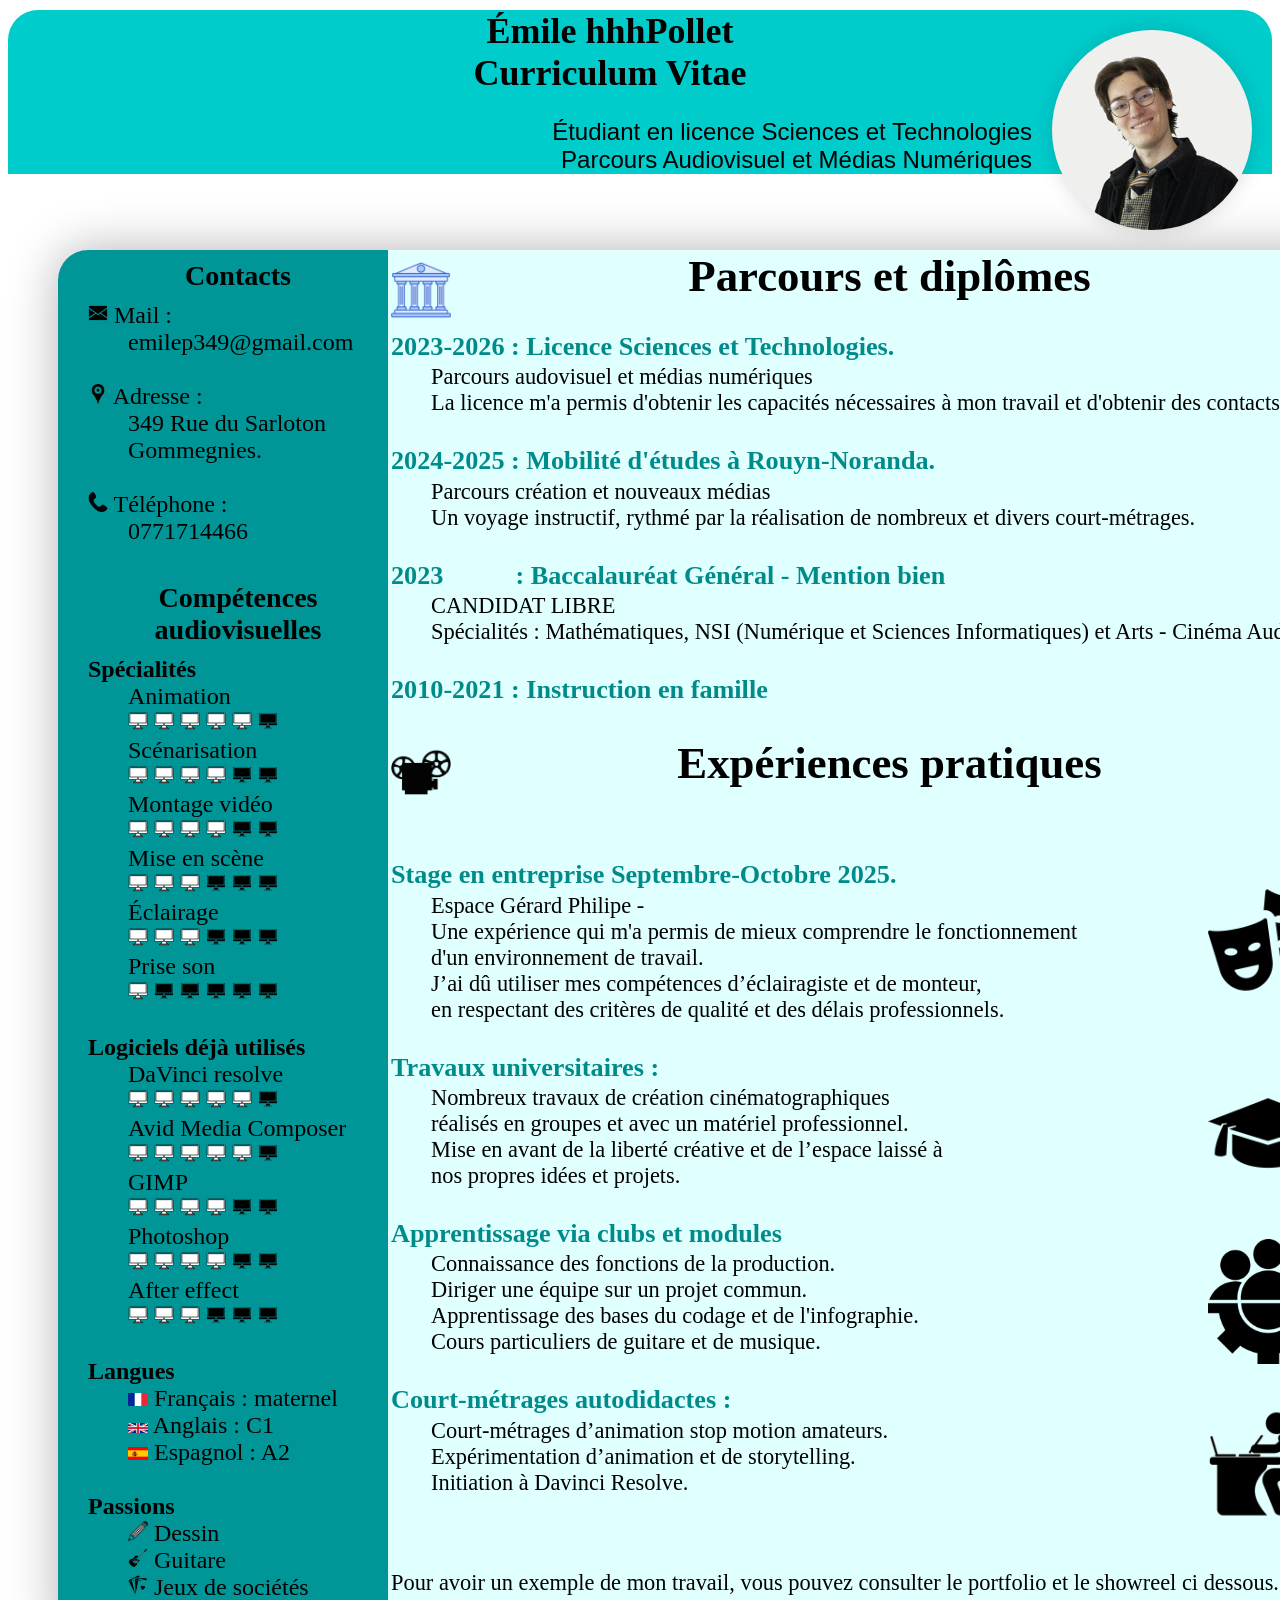
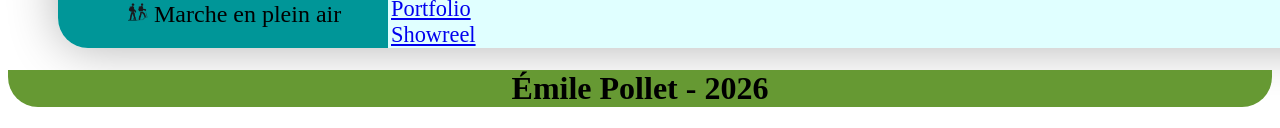
<file: index.html>
<!doctype html>
<html lang="fr">
<head>
  <meta charset="utf-8"/>
  <title>cv_emile_pollet</title>
  <link rel="stylesheet" href="./css/mode_pour_les_cadres.css">
<div class="entete">
<img
    class="photo_visage"
    src="./images/photo_principale.png"
    alt="Photo pour CV">
 <img class="image_logo_gauche" src="./images/image_invisible.png" alt="rien du tout"/> 
 <img class="image_logo_gauche" src="./images/image_invisible.png" alt="rien du tout"/> 
 <img class="image_logo_gauche" src="./images/image_invisible.png" alt="rien du tout"/> 
 <h2>Émile hhhPollet<br/> Curriculum Vitae</h2>
 <p>Étudiant en licence Sciences et Technologies<br/>
 Parcours Audiovisuel et Médias Numériques<br/></p>
</div>
<div class="main">
 <div class="menu">
  <h3>Contacts</h3>
  <img class="image_logo_niveau" src="./images/logo_envleoppe.png" alt="Logo envelope">
  Mail :<br/><ul><a href="mailto:emilep349@gmail.com">emilep349@gmail.com</a></ul><br/>
  <img class="image_logo_niveau" src="./images/logo_emplacement.png" alt="Logo google map">
  Adresse :<br/><ul><a href ="https://www.google.fr/maps/place/349+Rue+du+Sarloton,
  +59144+Gommegnies/@50.2600031,3.7169413,17z/data=!3m1!4b1!4m6!3m5!1s0x47c28a907ba16a27:
  0xeb236d063abb9465!8m2!3d50.2599997!4d3.7195162!16s%2Fg%2F11c4lz3f1z?entry=ttu&g_ep=
  EgoyMDI2MDEyMS4wIKXMDSoASAFQAw%3D%3D">349 Rue du Sarloton Gommegnies.</a></ul><br/>
  <img class="image_logo_niveau" src="./images/logo_telephone.png" alt="Logo téléphone fixe">
  Téléphone :<br/><ul><a href="tel:+330771714466">0771714466</a></ul><br/>
  <h3>Compétences audiovisuelles</h3><h4>Spécialités</h4>
  <ul>
	  Animation <br/>
	  <img class="image_logo_niveau" src="./images/logo_ecran_positif.png" alt="logo de niveau">
      <img class="image_logo_niveau" src="./images/logo_ecran_positif.png" alt="logo de niveau"> 
      <img class="image_logo_niveau" src="./images/logo_ecran_positif.png" alt="logo de niveau">
      <img class="image_logo_niveau" src="./images/logo_ecran_positif.png" alt="logo de niveau">
      <img class="image_logo_niveau" src="./images/logo_ecran_positif.png" alt="logo de niveau"> 
      <img class="image_logo_niveau" src="./images/logo_ecran_negatif.png" alt="logo de niveau"><br/>
	  Scénarisation <br/>
	  <img class="image_logo_niveau" src="./images/logo_ecran_positif.png" alt="logo de niveau">
      <img class="image_logo_niveau" src="./images/logo_ecran_positif.png" alt="logo de niveau"> 
      <img class="image_logo_niveau" src="./images/logo_ecran_positif.png" alt="logo de niveau">
      <img class="image_logo_niveau" src="./images/logo_ecran_positif.png" alt="logo de niveau">
      <img class="image_logo_niveau" src="./images/logo_ecran_negatif.png" alt="logo de niveau"> 
      <img class="image_logo_niveau" src="./images/logo_ecran_negatif.png" alt="logo de niveau"><br/>
      Montage vidéo <br/>
	  <img class="image_logo_niveau" src="./images/logo_ecran_positif.png" alt="logo de niveau">
      <img class="image_logo_niveau" src="./images/logo_ecran_positif.png" alt="logo de niveau"> 
      <img class="image_logo_niveau" src="./images/logo_ecran_positif.png" alt="logo de niveau">
      <img class="image_logo_niveau" src="./images/logo_ecran_positif.png" alt="logo de niveau">
      <img class="image_logo_niveau" src="./images/logo_ecran_negatif.png" alt="logo de niveau"> 
      <img class="image_logo_niveau" src="./images/logo_ecran_negatif.png" alt="logo de niveau"><br/>
      Mise en scène <br/>
      <img class="image_logo_niveau" src="./images/logo_ecran_positif.png" alt="logo de niveau">
      <img class="image_logo_niveau" src="./images/logo_ecran_positif.png" alt="logo de niveau"> 
      <img class="image_logo_niveau" src="./images/logo_ecran_positif.png" alt="logo de niveau">
      <img class="image_logo_niveau" src="./images/logo_ecran_negatif.png" alt="logo de niveau">
      <img class="image_logo_niveau" src="./images/logo_ecran_negatif.png" alt="logo de niveau"> 
      <img class="image_logo_niveau" src="./images/logo_ecran_negatif.png" alt="logo de niveau"><br/>
	  Éclairage<br/>	  
	  <img class="image_logo_niveau" src="./images/logo_ecran_positif.png" alt="logo de niveau">
      <img class="image_logo_niveau" src="./images/logo_ecran_positif.png" alt="logo de niveau"> 
      <img class="image_logo_niveau" src="./images/logo_ecran_positif.png" alt="logo de niveau">
      <img class="image_logo_niveau" src="./images/logo_ecran_negatif.png" alt="logo de niveau">
      <img class="image_logo_niveau" src="./images/logo_ecran_negatif.png" alt="logo de niveau"> 
      <img class="image_logo_niveau" src="./images/logo_ecran_negatif.png" alt="logo de niveau"><br/>
      Prise son<br/>
      <img class="image_logo_niveau" src="./images/logo_ecran_positif.png" alt="Plogo de niveau">
      <img class="image_logo_niveau" src="./images/logo_ecran_negatif.png" alt="logo de niveau"> 
      <img class="image_logo_niveau" src="./images/logo_ecran_negatif.png" alt="logo de niveau">
      <img class="image_logo_niveau" src="./images/logo_ecran_negatif.png" alt="logo de niveau">
      <img class="image_logo_niveau" src="./images/logo_ecran_negatif.png" alt="logo de niveau"> 
      <img class="image_logo_niveau" src="./images/logo_ecran_negatif.png" alt="logo de niveau"><br/>
  </ul><br/><h4>Logiciels déjà utilisés</h4><ul>
	  DaVinci resolve<br/>
	  <img class="image_logo_niveau" src="./images/logo_ecran_positif.png" alt="logo de niveau">
      <img class="image_logo_niveau" src="./images/logo_ecran_positif.png" alt="logo de niveau"> 
      <img class="image_logo_niveau" src="./images/logo_ecran_positif.png" alt="logo de niveau">
      <img class="image_logo_niveau" src="./images/logo_ecran_positif.png" alt="logo de niveau">
      <img class="image_logo_niveau" src="./images/logo_ecran_positif.png" alt="logo de niveau"> 
      <img class="image_logo_niveau" src="./images/logo_ecran_negatif.png" alt="logo de niveau"><br/>
      Avid Media Composer<br/>
	  <img class="image_logo_niveau" src="./images/logo_ecran_positif.png" alt="logo de niveau">
      <img class="image_logo_niveau" src="./images/logo_ecran_positif.png" alt="logo de niveau"> 
      <img class="image_logo_niveau" src="./images/logo_ecran_positif.png" alt="logo de niveau">
      <img class="image_logo_niveau" src="./images/logo_ecran_positif.png" alt="logo de niveau">
      <img class="image_logo_niveau" src="./images/logo_ecran_positif.png" alt="logo de niveau"> 
      <img class="image_logo_niveau" src="./images/logo_ecran_negatif.png" alt="logo de niveau"><br/>
	  GIMP<br/>
	  <img class="image_logo_niveau" src="./images/logo_ecran_positif.png" alt="logo de niveau">
      <img class="image_logo_niveau" src="./images/logo_ecran_positif.png" alt="logo de niveau"> 
      <img class="image_logo_niveau" src="./images/logo_ecran_positif.png" alt="logo de niveau">
      <img class="image_logo_niveau" src="./images/logo_ecran_positif.png" alt="logo de niveau">
      <img class="image_logo_niveau" src="./images/logo_ecran_negatif.png" alt="logo de niveau"> 
      <img class="image_logo_niveau" src="./images/logo_ecran_negatif.png" alt="logo de niveau"><br/>
	  Photoshop<br/>
	  <img class="image_logo_niveau" src="./images/logo_ecran_positif.png" alt="logo de niveau">
      <img class="image_logo_niveau" src="./images/logo_ecran_positif.png" alt="logo de niveau"> 
      <img class="image_logo_niveau" src="./images/logo_ecran_positif.png" alt="logo de niveau">
      <img class="image_logo_niveau" src="./images/logo_ecran_positif.png" alt="logo de niveau">
      <img class="image_logo_niveau" src="./images/logo_ecran_negatif.png" alt="logo de niveau"> 
      <img class="image_logo_niveau" src="./images/logo_ecran_negatif.png" alt="logo de niveau"><br/>
	  After effect<br/>
	  <img class="image_logo_niveau" src="./images/logo_ecran_positif.png" alt="logo de niveau">
      <img class="image_logo_niveau" src="./images/logo_ecran_positif.png" alt="logo de niveau"> 
      <img class="image_logo_niveau" src="./images/logo_ecran_positif.png" alt="logo de niveau">
      <img class="image_logo_niveau" src="./images/logo_ecran_negatif.png" alt="logo de niveau">
      <img class="image_logo_niveau" src="./images/logo_ecran_negatif.png" alt="logo de niveau"> 
      <img class="image_logo_niveau" src="./images/logo_ecran_negatif.png" alt="logo de niveau"><br/>
  </ul><br/><h4>Langues</h4><ul>
	  <img class="image_logo_niveau" src="./images/drapeau_France.jpg" alt="drepeau français">
	  Français : maternel<br/>
      <img class="image_logo_niveau" src="./images/drapeau_Angleterre.jpg" alt="drapeau anglais">
	  Anglais : C1<br/>
	  <img class="image_logo_niveau" src="./images/drapeau_Espagne.jpg" alt="drapeau espagnole">
	  Espagnol : A2<br/>
  </ul><br/><h4>Passions</h4><ul>
	  <img class="image_logo_niveau" src="./images/logo_crayon.png" alt="dessin de crayon">
	  Dessin<br/>
	  <img class="image_logo_niveau" src="./images/logo_guitare.png" alt="dessin de guitare">
	  Guitare<br/>
	  <img class="image_logo_niveau" src="./images/logo_cartes.png" alt="dessin de cartes">
	  Jeux de sociétés<br/>
	  <img class="image_logo_niveau" src="./images/logo_randonnée.png" alt="dessin marcheurs">
	  Marche en plein air<br/>
  </ul>
</div>
<!--
contenu
--->
<div class="contenu">
	<img class="image_logo_gauche" src="./images/logo_temple.png" alt="dessin de temple"/> 
	<img class="image_logo_droite" src="./images/image_invisible.png" alt="rien du tout"/> 
	<h1> Parcours et diplômes</h1> 
	<h3>2023-2026 : Licence Sciences et Technologies.</h3>
	<ul>
	    Parcours audovisuel et médias numériques  <br/>
	    La licence m'a permis d'obtenir les capacités nécessaires à mon travail et 
	    d'obtenir des contacts pour la suite.<br/>
    </ul>
  	<h3>2024-2025 : Mobilité d'études à Rouyn-Noranda.</h3>
  	<ul>
  		Parcours création et nouveaux médias      <br/>
  	    Un voyage instructif, rythmé par la réalisation de nombreux et divers court-métrages.<br/>
  	</ul>
	<h3>2023 &nbsp; &nbsp; &nbsp; &nbsp; &nbsp; : Baccalauréat Général - Mention bien</h3>
	<ul>
	    CANDIDAT LIBRE                            <br/>
        Spécialités : Mathématiques, NSI (Numérique et Sciences Informatiques) et Arts - 
        Cinéma Audiovisuel.<br/>
    </ul>
    <h3>2010-2021 : Instruction en famille</h3>
    <br/> <br/>
    <img class="image_logo_droite" src="./images/image_invisible.png" alt="rien du tout"/>
    <img class="image_logo_gauche" src="./images/logo_camera.png"/> 
	<h1>Expériences pratiques</h1>
	<br/>
	<h3>Stage en entreprise Septembre-Octobre 2025.</h3>
	<img class="image_logo_droite" src="./images/image_invisible.png" alt="un logo de groupe"/> 
    <img class="image_logo_droite" src="./images/logo_theatre.png" alt="rien du tout"/>
	<ul>
		Espace Gérard Philipe - <br/>
	    Une expérience qui m'a permis de mieux comprendre le fonctionnement<br/>
	    d'un environnement de travail.<br/>
	    J’ai dû utiliser mes compétences d’éclairagiste et de monteur,<br/>
	     en respectant des critères de qualité et des délais professionnels.<br/>
	</ul>
	<h3>Travaux universitaires :</h3>
	<img class="image_logo_droite" src="./images/image_invisible.png" alt="un logo de groupe"/> 
	<img class="image_logo_droite" src="./images/logo_chapeau_universite.png" alt="un chapeau de diplomé"/>
	<ul>
		Nombreux travaux de création cinématographiques<br/>
        réalisés en groupes et avec un matériel professionnel.<br/>
        Mise en avant de la liberté créative et de l’espace laissé à<br/>
        nos propres idées et projets.<br/>
    </ul>
    
    <h3>Apprentissage via clubs et modules</h3>
    <img class="image_logo_droite" src="./images/image_invisible.png" alt="un logo de groupe"/> 
	<img class="image_logo_droite" src="./images/logo_club.png" alt="un logo de groupe"/> 
    <ul>
		Connaissance des fonctions de la production.<br/>
        Diriger une équipe sur un projet commun.<br/>
        Apprentissage des bases du codage et de l'infographie.<br/>
        Cours particuliers de guitare et de musique.<br/>
    </ul>
    <h3>Court-métrages autodidactes :</h3>
    <img class="image_logo_droite" src="./images/image_invisible.png" alt="un logo de groupe"/> 
	<img class="image_logo_droite" src="./images/logo_travail.png" alt="rien du tout"/>
	<ul>
    	Court-métrages d’animation stop motion amateurs.<br/>
        Expérimentation d’animation et de storytelling.<br/>
        Initiation à Davinci Resolve.<br/>
    </ul>
    <br/><br/>
    Pour avoir un exemple de mon travail, vous pouvez consulter le portfolio et le showreel ci dessous.<br/>
    <a href="https://xn--milep349-90a.my.canva.site/dahaebstuh8"> Portfolio </a> <br/>
    <a href="https://www.youtube.com/watch?v=J85RcPmcdYI&t=0s"> Showreel </a>
</div></div>
<!--
Fin de la page
-->
<h1>
<div class="footer">
 Émile Pollet - 2026
</h1>
</div>
</body>
</html>
</file>
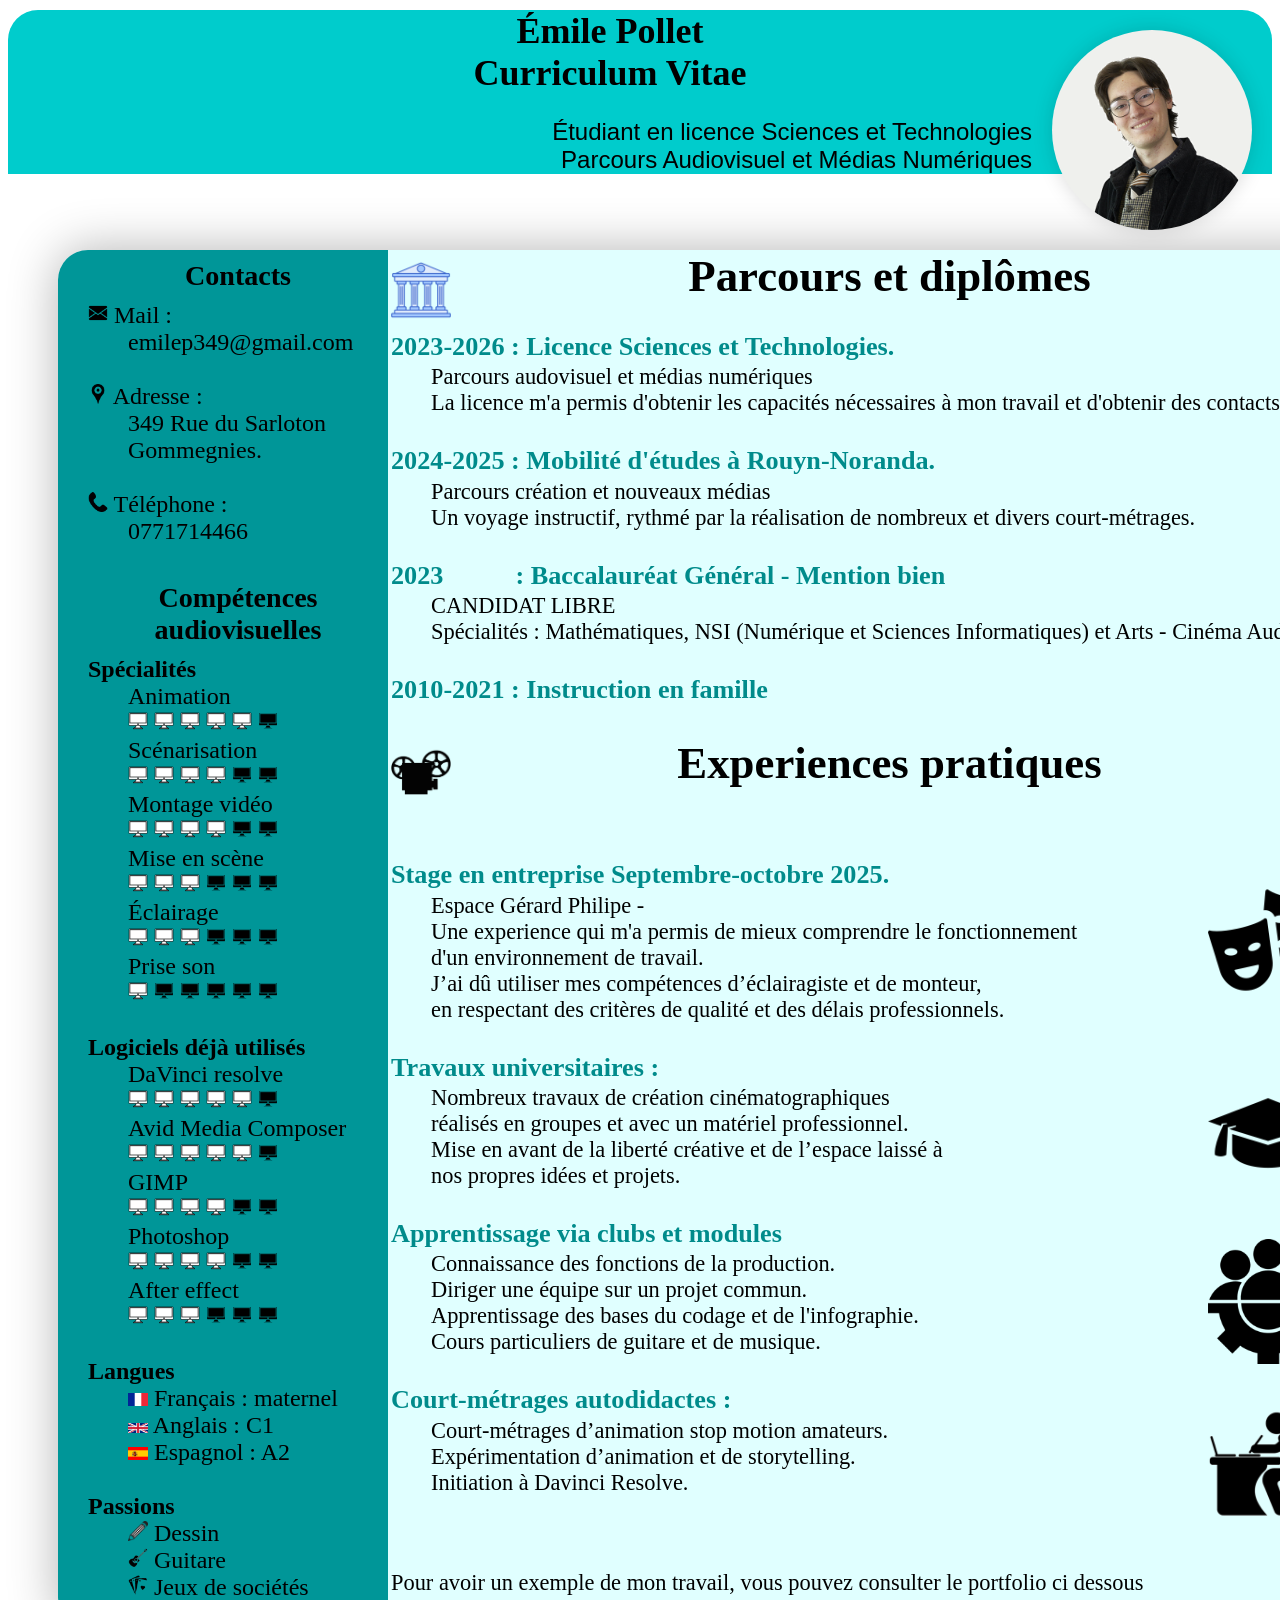
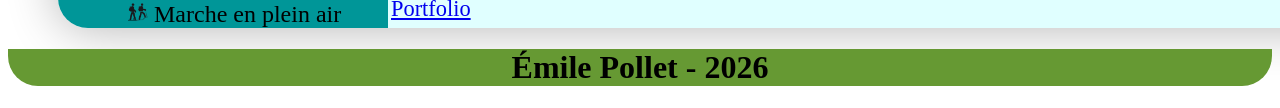
<file: cv.html>
<!doctype html>
<html lang="fr">
<head>
  <meta charset="utf-8"/>
  <title>cv_emile_pollet</title>
  <link rel="stylesheet" href="./css/mode_pour_les_cadres.css">
<div class="entete">
<img
    class="photo_visage"
    src="./images/photo_principale.png"
    alt="Photo pour CV">
 <img class="image_logo_gauche" src="./images/image_invisible.png" alt="rien du tout"/> 
 <img class="image_logo_gauche" src="./images/image_invisible.png" alt="rien du tout"/> 
 <img class="image_logo_gauche" src="./images/image_invisible.png" alt="rien du tout"/> 
 <h2>Émile Pollet<br/> Curriculum Vitae</h2>
 <p>Étudiant en licence Sciences et Technologies<br/>
 Parcours Audiovisuel et Médias Numériques<br/></p>
</div>
<div class="main">
 <div class="menu">
  <h3>Contacts</h3>
  <img class="image_logo_niveau" src="./images/logo_envleoppe.png" alt="Logo envelope">
  Mail :<br/><ul><a href="mailto:emilep349@gmail.com">emilep349@gmail.com</a></ul><br/>
  <img class="image_logo_niveau" src="./images/logo_emplacement.png" alt="Logo google map">
  Adresse :<br/><ul><a href ="https://www.google.fr/maps/place/349+Rue+du+Sarloton,
  +59144+Gommegnies/@50.2600031,3.7169413,17z/data=!3m1!4b1!4m6!3m5!1s0x47c28a907ba16a27:
  0xeb236d063abb9465!8m2!3d50.2599997!4d3.7195162!16s%2Fg%2F11c4lz3f1z?entry=ttu&g_ep=
  EgoyMDI2MDEyMS4wIKXMDSoASAFQAw%3D%3D">349 Rue du Sarloton Gommegnies.</a></ul><br/>
  <img class="image_logo_niveau" src="./images/logo_telephone.png" alt="Logo téléphone fixe">
  Téléphone :<br/><ul><a href="tel:+330771714466">0771714466</a></ul><br/>
  <h3>Compétences audiovisuelles</h3><h4>Spécialités</h4>
  <ul>
	  Animation <br/>
	  <img class="image_logo_niveau" src="./images/logo_ecran_positif.png" alt="logo de niveau">
      <img class="image_logo_niveau" src="./images/logo_ecran_positif.png" alt="logo de niveau"> 
      <img class="image_logo_niveau" src="./images/logo_ecran_positif.png" alt="logo de niveau">
      <img class="image_logo_niveau" src="./images/logo_ecran_positif.png" alt="logo de niveau">
      <img class="image_logo_niveau" src="./images/logo_ecran_positif.png" alt="logo de niveau"> 
      <img class="image_logo_niveau" src="./images/logo_ecran_negatif.png" alt="logo de niveau"><br/>
	  Scénarisation <br/>
	  <img class="image_logo_niveau" src="./images/logo_ecran_positif.png" alt="logo de niveau">
      <img class="image_logo_niveau" src="./images/logo_ecran_positif.png" alt="logo de niveau"> 
      <img class="image_logo_niveau" src="./images/logo_ecran_positif.png" alt="logo de niveau">
      <img class="image_logo_niveau" src="./images/logo_ecran_positif.png" alt="logo de niveau">
      <img class="image_logo_niveau" src="./images/logo_ecran_negatif.png" alt="logo de niveau"> 
      <img class="image_logo_niveau" src="./images/logo_ecran_negatif.png" alt="logo de niveau"><br/>
      Montage vidéo <br/>
	  <img class="image_logo_niveau" src="./images/logo_ecran_positif.png" alt="logo de niveau">
      <img class="image_logo_niveau" src="./images/logo_ecran_positif.png" alt="logo de niveau"> 
      <img class="image_logo_niveau" src="./images/logo_ecran_positif.png" alt="logo de niveau">
      <img class="image_logo_niveau" src="./images/logo_ecran_positif.png" alt="logo de niveau">
      <img class="image_logo_niveau" src="./images/logo_ecran_negatif.png" alt="logo de niveau"> 
      <img class="image_logo_niveau" src="./images/logo_ecran_negatif.png" alt="logo de niveau"><br/>
      Mise en scène <br/>
      <img class="image_logo_niveau" src="./images/logo_ecran_positif.png" alt="logo de niveau">
      <img class="image_logo_niveau" src="./images/logo_ecran_positif.png" alt="logo de niveau"> 
      <img class="image_logo_niveau" src="./images/logo_ecran_positif.png" alt="logo de niveau">
      <img class="image_logo_niveau" src="./images/logo_ecran_negatif.png" alt="logo de niveau">
      <img class="image_logo_niveau" src="./images/logo_ecran_negatif.png" alt="logo de niveau"> 
      <img class="image_logo_niveau" src="./images/logo_ecran_negatif.png" alt="logo de niveau"><br/>
	  Éclairage<br/>	  
	  <img class="image_logo_niveau" src="./images/logo_ecran_positif.png" alt="logo de niveau">
      <img class="image_logo_niveau" src="./images/logo_ecran_positif.png" alt="logo de niveau"> 
      <img class="image_logo_niveau" src="./images/logo_ecran_positif.png" alt="logo de niveau">
      <img class="image_logo_niveau" src="./images/logo_ecran_negatif.png" alt="logo de niveau">
      <img class="image_logo_niveau" src="./images/logo_ecran_negatif.png" alt="logo de niveau"> 
      <img class="image_logo_niveau" src="./images/logo_ecran_negatif.png" alt="logo de niveau"><br/>
      Prise son<br/>
      <img class="image_logo_niveau" src="./images/logo_ecran_positif.png" alt="Plogo de niveau">
      <img class="image_logo_niveau" src="./images/logo_ecran_negatif.png" alt="logo de niveau"> 
      <img class="image_logo_niveau" src="./images/logo_ecran_negatif.png" alt="logo de niveau">
      <img class="image_logo_niveau" src="./images/logo_ecran_negatif.png" alt="logo de niveau">
      <img class="image_logo_niveau" src="./images/logo_ecran_negatif.png" alt="logo de niveau"> 
      <img class="image_logo_niveau" src="./images/logo_ecran_negatif.png" alt="logo de niveau"><br/>
  </ul><br/><h4>Logiciels déjà utilisés</h4><ul>
	  DaVinci resolve<br/>
	  <img class="image_logo_niveau" src="./images/logo_ecran_positif.png" alt="logo de niveau">
      <img class="image_logo_niveau" src="./images/logo_ecran_positif.png" alt="logo de niveau"> 
      <img class="image_logo_niveau" src="./images/logo_ecran_positif.png" alt="logo de niveau">
      <img class="image_logo_niveau" src="./images/logo_ecran_positif.png" alt="logo de niveau">
      <img class="image_logo_niveau" src="./images/logo_ecran_positif.png" alt="logo de niveau"> 
      <img class="image_logo_niveau" src="./images/logo_ecran_negatif.png" alt="logo de niveau"><br/>
      Avid Media Composer<br/>
	  <img class="image_logo_niveau" src="./images/logo_ecran_positif.png" alt="logo de niveau">
      <img class="image_logo_niveau" src="./images/logo_ecran_positif.png" alt="logo de niveau"> 
      <img class="image_logo_niveau" src="./images/logo_ecran_positif.png" alt="logo de niveau">
      <img class="image_logo_niveau" src="./images/logo_ecran_positif.png" alt="logo de niveau">
      <img class="image_logo_niveau" src="./images/logo_ecran_positif.png" alt="logo de niveau"> 
      <img class="image_logo_niveau" src="./images/logo_ecran_negatif.png" alt="logo de niveau"><br/>
	  GIMP<br/>
	  <img class="image_logo_niveau" src="./images/logo_ecran_positif.png" alt="logo de niveau">
      <img class="image_logo_niveau" src="./images/logo_ecran_positif.png" alt="logo de niveau"> 
      <img class="image_logo_niveau" src="./images/logo_ecran_positif.png" alt="logo de niveau">
      <img class="image_logo_niveau" src="./images/logo_ecran_positif.png" alt="logo de niveau">
      <img class="image_logo_niveau" src="./images/logo_ecran_negatif.png" alt="logo de niveau"> 
      <img class="image_logo_niveau" src="./images/logo_ecran_negatif.png" alt="logo de niveau"><br/>
	  Photoshop<br/>
	  <img class="image_logo_niveau" src="./images/logo_ecran_positif.png" alt="logo de niveau">
      <img class="image_logo_niveau" src="./images/logo_ecran_positif.png" alt="logo de niveau"> 
      <img class="image_logo_niveau" src="./images/logo_ecran_positif.png" alt="logo de niveau">
      <img class="image_logo_niveau" src="./images/logo_ecran_positif.png" alt="logo de niveau">
      <img class="image_logo_niveau" src="./images/logo_ecran_negatif.png" alt="logo de niveau"> 
      <img class="image_logo_niveau" src="./images/logo_ecran_negatif.png" alt="logo de niveau"><br/>
	  After effect<br/>
	  <img class="image_logo_niveau" src="./images/logo_ecran_positif.png" alt="logo de niveau">
      <img class="image_logo_niveau" src="./images/logo_ecran_positif.png" alt="logo de niveau"> 
      <img class="image_logo_niveau" src="./images/logo_ecran_positif.png" alt="logo de niveau">
      <img class="image_logo_niveau" src="./images/logo_ecran_negatif.png" alt="logo de niveau">
      <img class="image_logo_niveau" src="./images/logo_ecran_negatif.png" alt="logo de niveau"> 
      <img class="image_logo_niveau" src="./images/logo_ecran_negatif.png" alt="logo de niveau"><br/>
  </ul><br/><h4>Langues</h4><ul>
	  <img class="image_logo_niveau" src="./images/drapeau_France.jpg" alt="drepeau français">
	  Français : maternel<br/>
      <img class="image_logo_niveau" src="./images/drapeau_Angleterre.jpg" alt="drapeau anglais">
	  Anglais : C1<br/>
	  <img class="image_logo_niveau" src="./images/drapeau_Espagne.jpg" alt="drapeau espagnole">
	  Espagnol : A2<br/>
  </ul><br/><h4>Passions</h4><ul>
	  <img class="image_logo_niveau" src="./images/logo_crayon.png" alt="dessin de crayon">
	  Dessin<br/>
	  <img class="image_logo_niveau" src="./images/logo_guitare.png" alt="dessin de guitare">
	  Guitare<br/>
	  <img class="image_logo_niveau" src="./images/logo_cartes.png" alt="dessin de cartes">
	  Jeux de sociétés<br/>
	  <img class="image_logo_niveau" src="./images/logo_randonnée.png" alt="dessin marcheurs">
	  Marche en plein air<br/>
  </ul>
</div>
<!--
contenu
--->
<div class="contenu">
	<img class="image_logo_gauche" src="./images/logo_temple.png" alt="dessin de temple"/> 
	<img class="image_logo_droite" src="./images/image_invisible.png" alt="rien du tout"/> 
	<h1> Parcours et diplômes</h1> 
	<h3>2023-2026 : Licence Sciences et Technologies.</h3>
	<ul>
	    Parcours audovisuel et médias numériques  <br/>
	    La licence m'a permis d'obtenir les capacités nécessaires à mon travail et 
	    d'obtenir des contacts pour la suite.<br/>
    </ul>
  	<h3>2024-2025 : Mobilité d'études à Rouyn-Noranda.</h3>
  	<ul>
  		Parcours création et nouveaux médias      <br/>
  	    Un voyage instructif, rythmé par la réalisation de nombreux et divers court-métrages.<br/>
  	</ul>
	<h3>2023 &nbsp; &nbsp; &nbsp; &nbsp; &nbsp; : Baccalauréat Général - Mention bien</h3>
	<ul>
	    CANDIDAT LIBRE                            <br/>
        Spécialités : Mathématiques, NSI (Numérique et Sciences Informatiques) et Arts - 
        Cinéma Audiovisuel.<br/>
    </ul>
    <h3>2010-2021 : Instruction en famille</h3>
    <br/> <br/>
    <img class="image_logo_droite" src="./images/image_invisible.png" alt="rien du tout"/>
    <img class="image_logo_gauche" src="./images/logo_camera.png"/> 
	<h1>Experiences pratiques</h1>
	<br/>
	<h3>Stage en entreprise Septembre-octobre 2025.</h3>
	<img class="image_logo_droite" src="./images/image_invisible.png" alt="un logo de groupe"/> 
    <img class="image_logo_droite" src="./images/logo_theatre.png" alt="rien du tout"/>
	<ul>
		Espace Gérard Philipe - <br/>
	    Une experience qui m'a permis de mieux comprendre le fonctionnement<br/>
	    d'un environnement de travail.<br/>
	    J’ai dû utiliser mes compétences d’éclairagiste et de monteur,<br/>
	     en respectant des critères de qualité et des délais professionnels.<br/>
	</ul>
	<h3>Travaux universitaires :</h3>
	<img class="image_logo_droite" src="./images/image_invisible.png" alt="un logo de groupe"/> 
	<img class="image_logo_droite" src="./images/logo_chapeau_universite.png" alt="un chapeau de diplomé"/>
	<ul>
		Nombreux travaux de création cinématographiques<br/>
        réalisés en groupes et avec un matériel professionnel.<br/>
        Mise en avant de la liberté créative et de l’espace laissé à<br/>
        nos propres idées et projets.<br/>
    </ul>
    
    <h3>Apprentissage via clubs et modules</h3>
    <img class="image_logo_droite" src="./images/image_invisible.png" alt="un logo de groupe"/> 
	<img class="image_logo_droite" src="./images/logo_club.png" alt="un logo de groupe"/> 
    <ul>
		Connaissance des fonctions de la production.<br/>
        Diriger une équipe sur un projet commun.<br/>
        Apprentissage des bases du codage et de l'infographie.<br/>
        Cours particuliers de guitare et de musique.<br/>
    </ul>
    <h3>Court-métrages autodidactes :</h3>
    <img class="image_logo_droite" src="./images/image_invisible.png" alt="un logo de groupe"/> 
	<img class="image_logo_droite" src="./images/logo_travail.png" alt="rien du tout"/>
	<ul>
    	Court-métrages d’animation stop motion amateurs.<br/>
        Expérimentation d’animation et de storytelling.<br/>
        Initiation à Davinci Resolve.<br/>
    </ul>
    <br/><br/>
    Pour avoir un exemple de mon travail, vous pouvez consulter le portfolio ci dessous <br/>
    <a href="https://xn--milep349-90a.my.canva.site/dahaebstuh8"> Portfolio </a>
</div></div>
<!--
Fin de la page
-->
<h1>
<div class="footer">
 Émile Pollet - 2026
</h1>
</div>
</body>
</html>
</file>
<file: css/mode_pour_les_cadres.css>
.entete, .menu, .contenu, .footer {
padding:0px 0;
}
.entete {
font-size: 1.5rem;
border-radius: 30px 30px 0 0;
background-color:#00cccc;
text-align: right;
}
.main {
box-shadow: 0 0 50px rgba(0,0,0,0.30);
display :flex;
margin-top:50px;
margin-left:50px;
width: 1390px;
border-radius: 30px;
}
.menu  {
border-radius: 30px 0 0 30px;
font-size: 1.5rem;
padding-left: 30px;
width:300px;
background-color:#009698;
}
.contenu {
border-radius: 0 30px 30px 0;
font-size: 1.4rem;
flex: 1;  
width:1090px;
padding-left: 3px; 
background-color:#e0ffff;
}
.footer {
background-color:#669933;
border-radius: 0 0 30px 30px;
margin-top : 20px;
text-align:center;
}
.photo_visage {
flex:0;
margin: 20px;
box-shadow: 0 0 20px rgba(0,0,0,0.15);
float:right;
width: 200px;
height: 200px;
background-color:#EFF0ED;
border-radius: 50%;
}
.image_logo_niveau {
width:20px;
}
.image_logo_gauche {
margin-top :10px;
float: left;
width:60px;
}
.image_logo_droite {
margin-top :10px;
float: right;
width:120px;
}
.menu ul {
    margin-top: 0px;
    margin-bottom: 0px;
}
.menu a { 
    color: inherit;         
    text-decoration: none;  
} 

.menu a:hover { 
    text-decoration: underline; 
} 
.contenu h3 { 
    color: #008b8b;               
    font-weight: 600; 
    margin-top: 30px;
    margin-bottom: -20px; 
} 
.contenu h1 {        
    text-align:center;         
    font-weight: 600; 
    margin-top: 0px;
    margin-bottom: 15px; 
} 
.entete h2 {        
    text-align:center;         
    font-weight: 600; 
    margin-top: 10px;
    margin-bottom: 0px; 
} 
.menu h3 {        
    text-align:center;         
    margin-top: 10px;
    margin-bottom: 10px; 
} 
.menu h4 {
    margin-top: 0px;
    margin-bottom:0px;
}
p {
  font-family: sans-serif;
}
</file>
